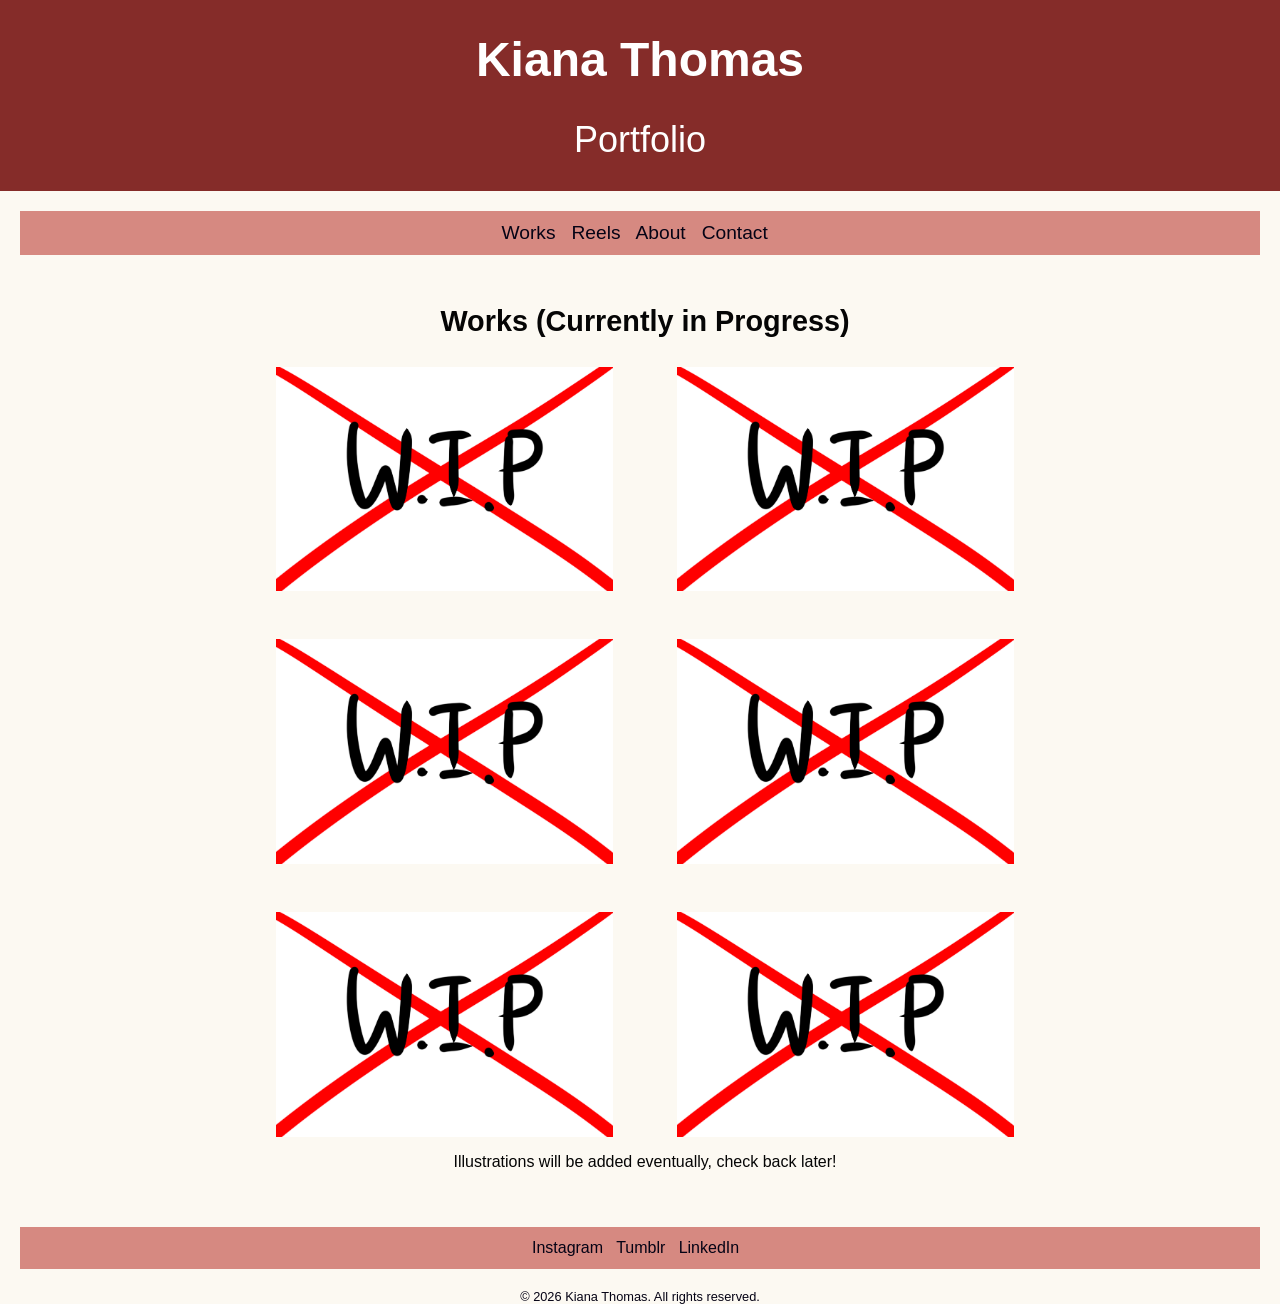
<file: index.html>
<!DOCTYPE html>
<html lang="en">
    <head>
        <title>Kiana Thomas</title>
        <meta charset="utf-8">
        <link rel="stylesheet" href="pacific.css">
    </head>
    <body>
        <header>
            <h1>
                Kiana Thomas
            </h1>
            <h2>
                Portfolio
            </h2>
        </header>
        <nav>
                <a href="index.html">Works</a> &nbsp;
                <a href="Reels.html">Reels</a> &nbsp;
                <a href="About.html">About</a> &nbsp;
                <a href="Contact.html">Contact</a> &nbsp;
        </nav>
        <main>
            <h3>Works (Currently in Progress)</h3>
            <div id="gallery">
                <img src="images/WIP.png" alt="Work in progress" width="250" height="150">
                <img src="images/WIP.png" alt="Work in progress" width="250" height="150">
                <img src="images/WIP.png" alt="Work in progress" width="250" height="150">
                <img src="images/WIP.png" alt="Work in progress" width="250" height="150">
                <img src="images/WIP.png" alt="Work in progress" width="250" height="150">
                <img src="images/WIP.png" alt="Work in progress" width="250" height="150">
            </div>
            <p>Illustrations will be added eventually, check back later!</p>
        </main>
        <footer>
            <div id="mainfooter">
                <a href="Instagram.html">Instagram</a> &nbsp;
                <a href="Tumblr.html">Tumblr</a> &nbsp;
                <a href="LinkedIn.html">LinkedIn</a> &nbsp;
            </div>
            <div id="copyright">
                &copy; 2026 Kiana Thomas. All rights reserved.
            </div>
        </footer>
    </body>
</file>
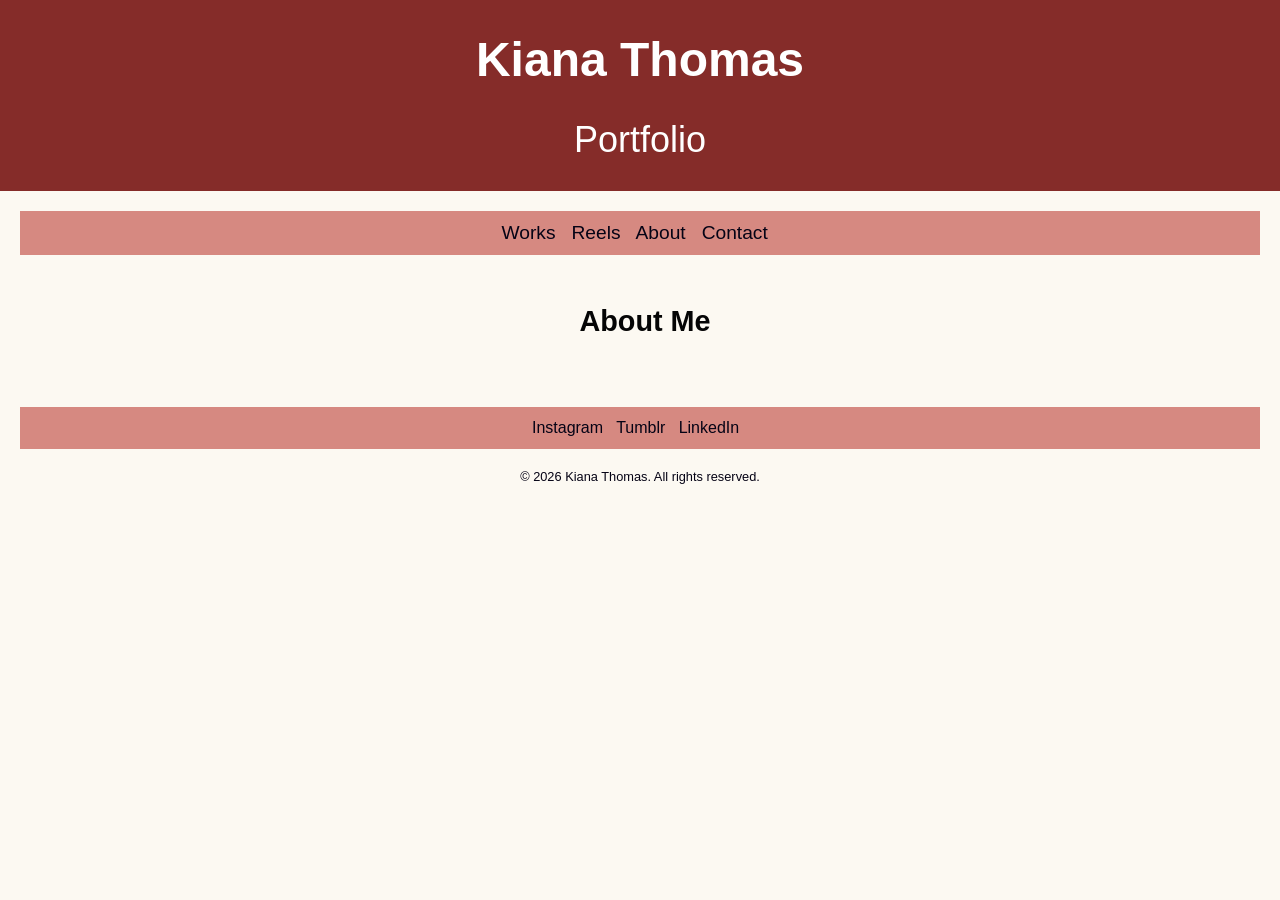
<file: About.html>
<!DOCTYPE html>
<html lang="en">
    <head>
        <title>Kiana Thomas</title>
        <meta charset="utf-8">
        <link rel="stylesheet" href="pacific.css">
    </head>
    <body>
        <header>
            <h1>
                Kiana Thomas
            </h1>
            <h2>
                Portfolio
            </h2>
        </header>
        <nav>
                <a href="index.html">Works</a> &nbsp;
                <a href="Reels.html">Reels</a> &nbsp;
                <a href="About.html">About</a> &nbsp;
                <a href="Contact.html">Contact</a> &nbsp;
        </nav>
        <main>
            <h3>About Me</h3>
           
        </main>
        <footer>
            <div id="mainfooter">
                <a href="Instagram.html">Instagram</a> &nbsp;
                <a href="Tumblr.html">Tumblr</a> &nbsp;
                <a href="LinkedIn.html">LinkedIn</a> &nbsp;
            </div>
            <div id="copyright">
                &copy; 2026 Kiana Thomas. All rights reserved.
            </div>
        </footer>
    </body>
</file>
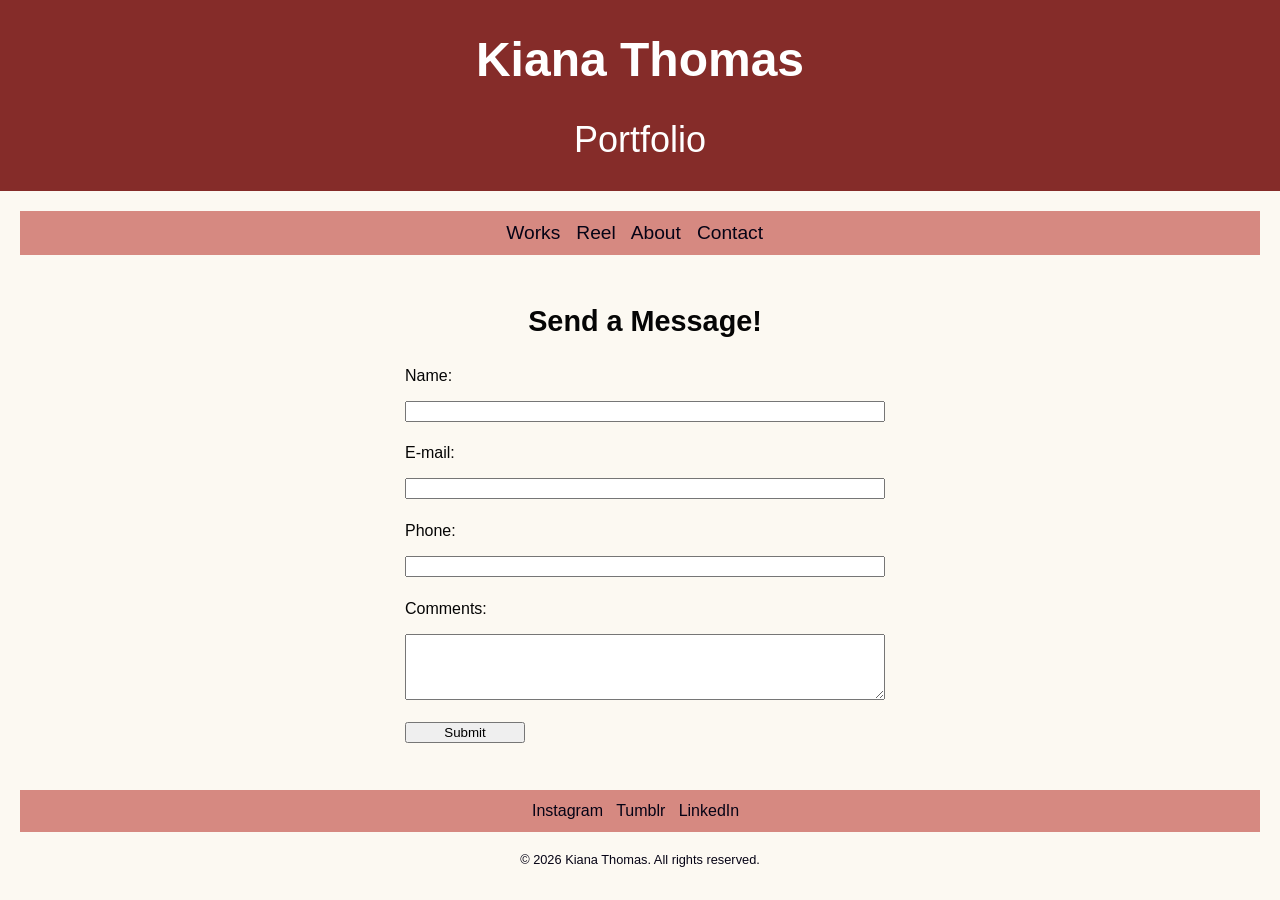
<file: Contact.html>
<!DOCTYPE html>
<html lang="en">
    <head>
        <title>Kiana Thomas</title>
        <meta charset="utf-8">
        <link rel="stylesheet" href="pacific.css">
    </head>
    <body>
        <header>
            <h1>
                Kiana Thomas
            </h1>
            <h2>
                Portfolio
            </h2>
        </header>
        <nav>
                <a href="index.html">Works</a> &nbsp;
                <a href="Reels.html">Reel</a> &nbsp;
                <a href="About.html">About</a> &nbsp;
                <a href="Contact.html">Contact</a> &nbsp;
        </nav>
        <main>
            <h3>Send a Message!</h3>
            <form method="post" action="https://webdevbasics.net/scripts/pacific.php">
                    <label for="myName">Name:</label>
                    <input type="text" name="myName" id="myName">
                    <label for="email">E-mail:</label>
                    <input type="email" name="myEmail" id="myEmail">
                    <label for="phone">Phone:</label>
                    <input type="tel" name="myPhone" id="myPhone"
                    maxlength="12">
                    <label for="comments">Comments:</label>
                    <textarea name="myComments" id="myComments"
                    rows="4" cols="50"></textarea>
                <input type="submit" value="Submit">
            </form>
        </main>
        <footer>
            <div id="mainfooter">
                <a href="Instagram.html">Instagram</a> &nbsp;
                <a href="Tumblr.html">Tumblr</a> &nbsp;
                <a href="LinkedIn.html">LinkedIn</a> &nbsp;
            </div>
            <div id="copyright">
                &copy; 2026 Kiana Thomas. All rights reserved.
            </div>
        </footer>
    </body>
</file>
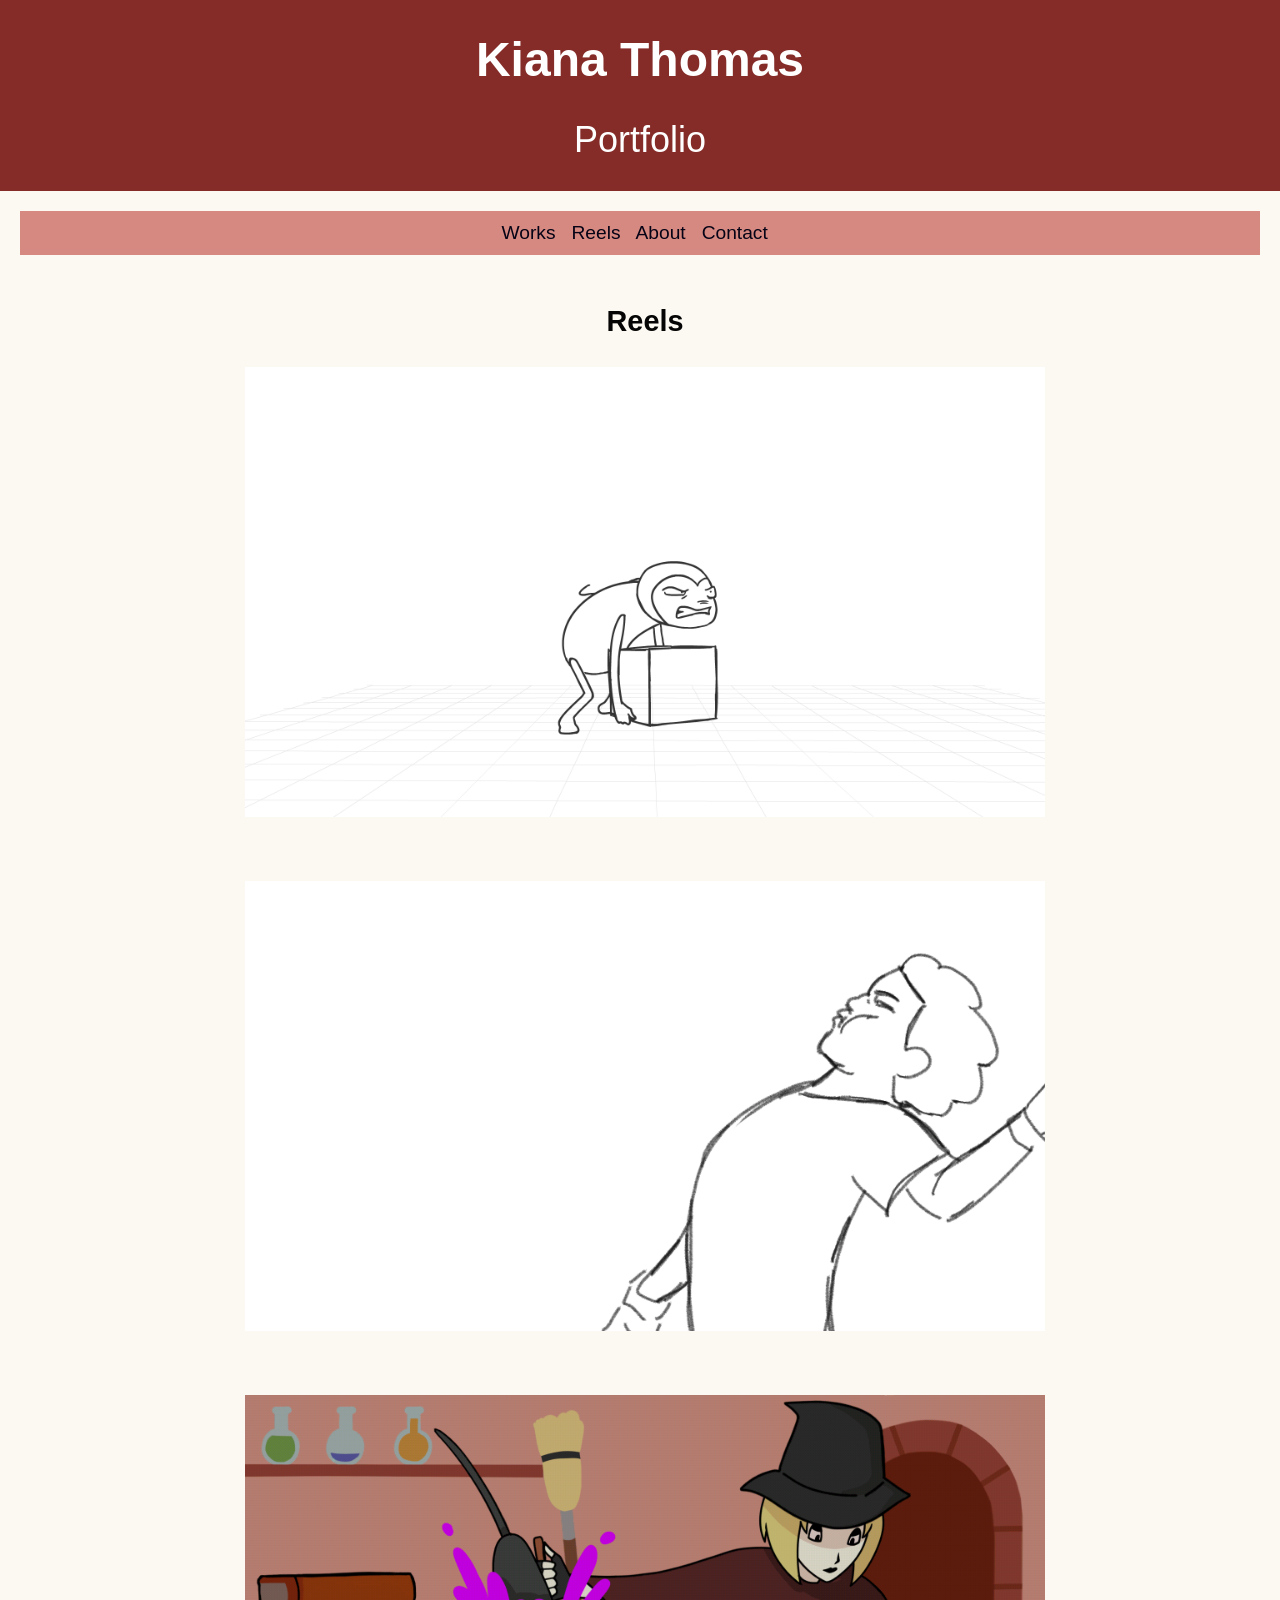
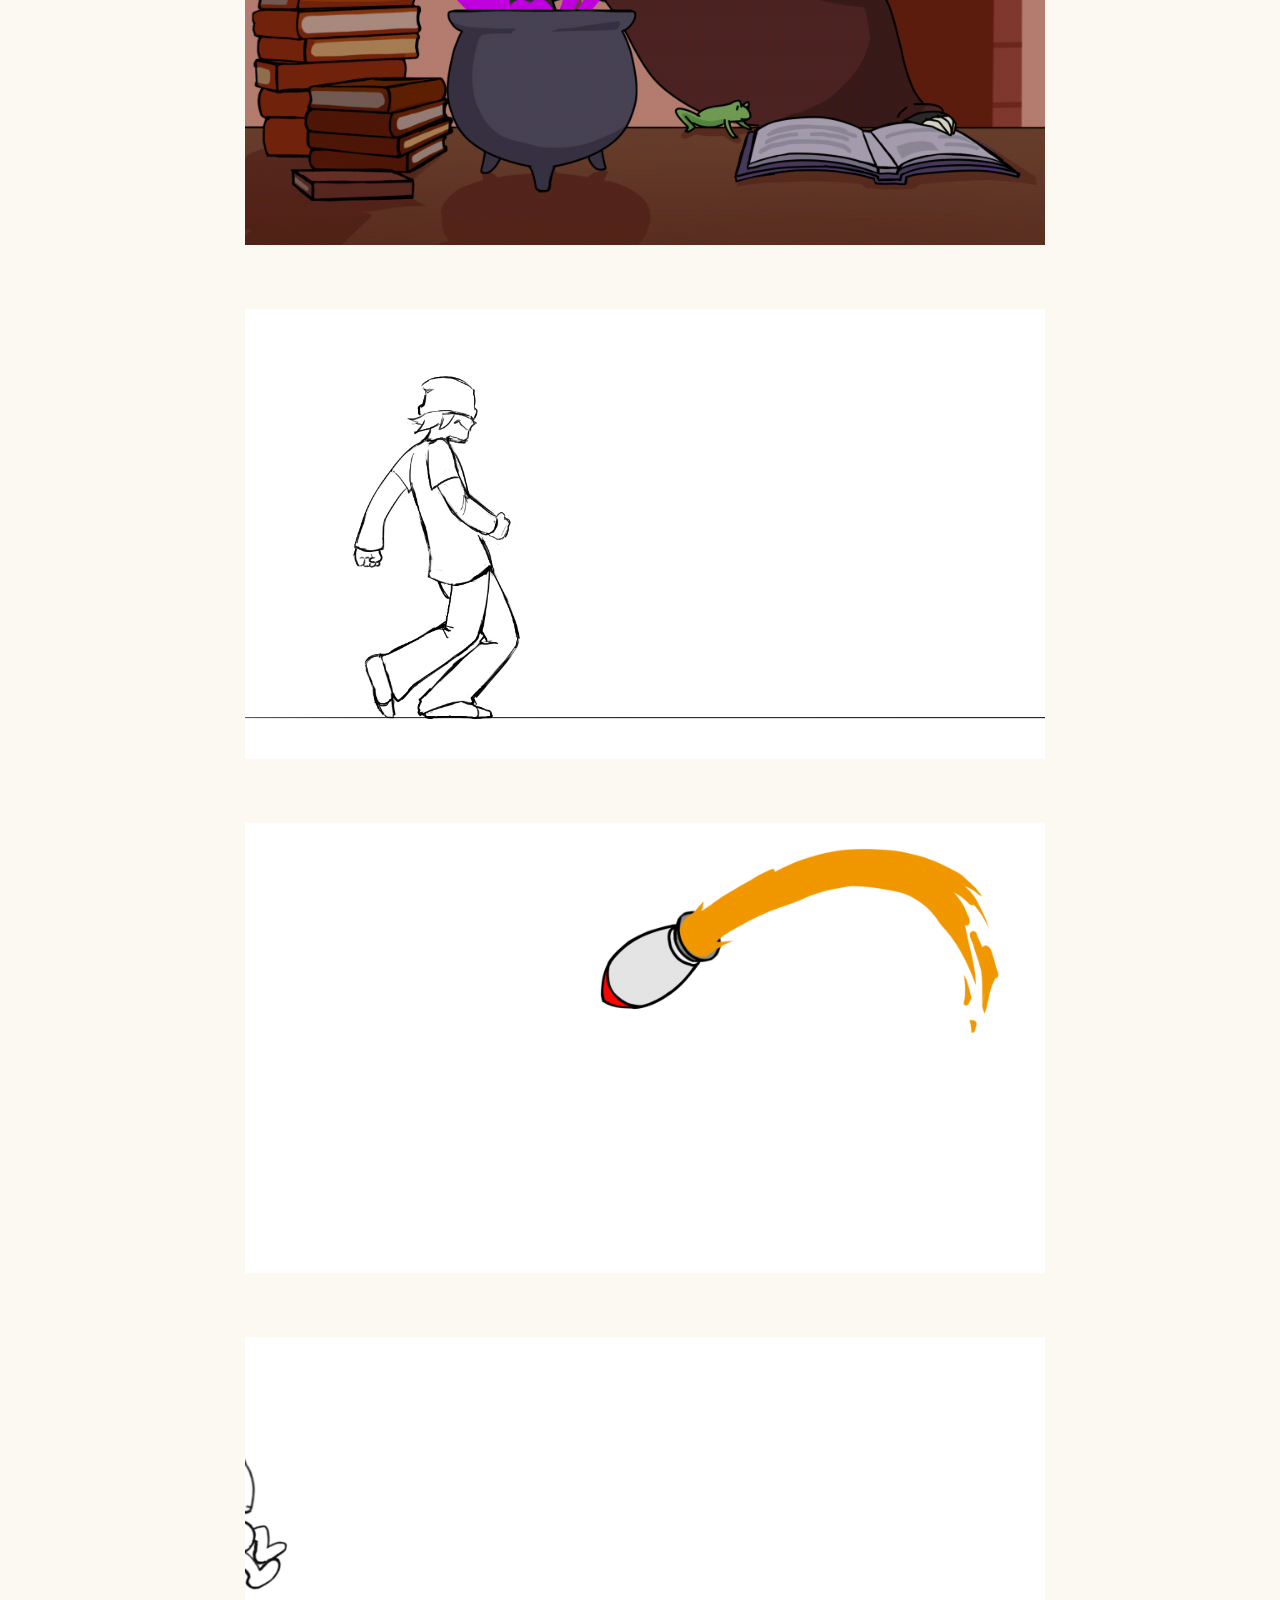
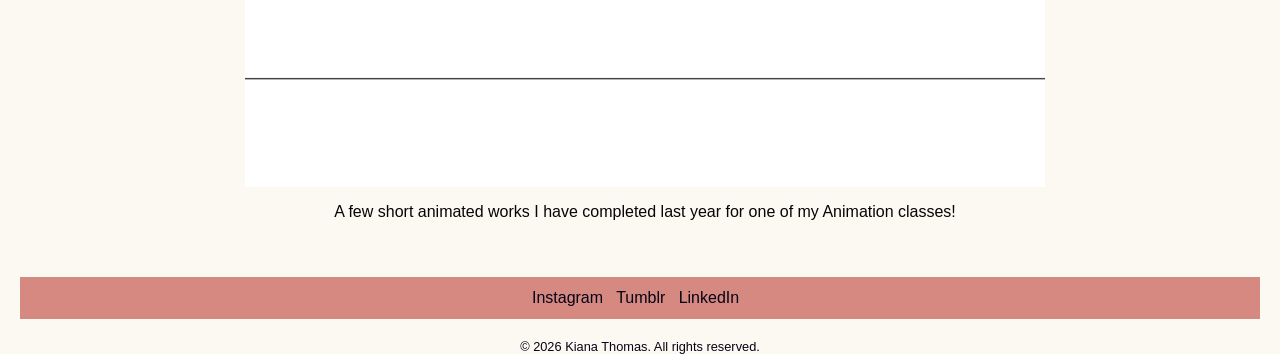
<file: Reels.html>
<!DOCTYPE html>
<html lang="en">
    <head>
        <title>Kiana Thomas</title>
        <meta charset="utf-8">
        <link rel="stylesheet" href="pacific.css">
    </head>
    <body>
        <header>
            <h1>
                Kiana Thomas
            </h1>
            <h2>
                Portfolio
            </h2>
        </header>
        <nav>
                <a href="index.html">Works</a> &nbsp;
                <a href="Reels.html">Reels</a> &nbsp;
                <a href="About.html">About</a> &nbsp;
                <a href="Contact.html">Contact</a> &nbsp;
        </nav>
        <main>
            <h3>Reels</h3>
            <div class="reel">
                <img src="images/boxlift.gif" alt="Box Lift" width="250" height="150">
                <img src="images/actionreact.gif" alt="Action Reaction" width="250" height="150">
                <img src="images/witchcat.gif" alt="Witch Cat" width="250" height="150">
                <img src="images/walk.gif" alt="Walking" width="250" height="150">
                <img src="images/rocket.gif" alt="Rocket" width="250" height="150">
                <img src="images/jump.gif" alt="Jumping" width="250" height="150">
            </div>
            <p>A few short animated works I have completed last year for one of my Animation classes!</p>
        </main>
        <footer>
            <div id="mainfooter">
                <a href="Instagram.html">Instagram</a> &nbsp;
                <a href="Tumblr.html">Tumblr</a> &nbsp;
                <a href="LinkedIn.html">LinkedIn</a> &nbsp;
            </div>
            <div id="copyright">
                &copy; 2026 Kiana Thomas. All rights reserved.
            </div>
        </footer>
    </body>
</file>
<file: pacific.css>
body {
    background-color: #fcf9f2;
    color: #050505;
    font-family: Verdana, Verdana, sans-serif;
    margin: 0;
}
header {
    background-color: #852c29;
    color: #FFFFFF;
    text-align: center;
    display: flow-root;
    font-size: 150%;
}
h1 {
    font-weight: bold;
}
h2 {
    font-weight: normal;
}
h3 {
    font-weight: bold;
    font-size: 180%;
    text-align: center;
}
nav {
    font-size: 120%;
    padding: 10px;
    text-align: center; 
    border: 1px solid #d68981;
    background-color: #d68981;
    margin: 20px;
    text-decoration: none;
}
nav a {
    text-decoration: none;
    color: #050315;
    text-align: center;
}
main {
    background-color: #fcf9f2;
    padding: 1px 20px 20px 30px;
    display: block;
}
main p {
    text-align: center;
}
#gallery {
    display: grid;
    grid-template-columns: repeat(2, minmax(0, 1fr));
    column-gap: 4em;
    row-gap: 3em;
    width: 100%;
    max-width: 60%;
    margin: 0 auto;
}
#gallery img {
    display: block;
    width: 100%;
    height: auto;
}
.reel {
    display: flex;
    flex-direction: column;
    align-items: center;
    gap: 4em;
    max-width: 100%;
}
.reel img {
    display: block;
    width: 100%;
    max-width: 800px;
    height: auto;
}
footer {
    #mainfooter {
        background-color: #d68981;
        color: #050315;
        text-align: center;
        border: 2px solid #d68981;
        text-decoration: none;
        margin: 20px;
        padding: 10px;
    }
    #copyright {
        color: #050315;
        text-align: center;
        font-size: 80%;
    }
}
footer a {
    text-decoration: none;
    color: #050315;
}
.text {
    text-align: left;
}
form {
    display: flex;
    flex-wrap: nowrap;
    flex-direction: column;
    margin: 0 auto;
}
input, textarea {
    margin-bottom: 0.5em;
}
@media (min-width: 600px) {
    nav ul {
        display: flex;
        flex-direction: row;
         flex-wrap: nowrap;
         justify-content: space-around;
    }

    section {
        margin-left: 2em;
        margin-right: 2em;
        flex: 1;
    }
        
    .flow {
        display: flex;
        flex-direction: row;
    }
    form {
        width: 60%;
        max-width: 30em;
        display: grid;
        grid-template-columns: 1fr;
        gap: 1em;
    }
    input[type="submit"] {
        grid-column: 1;
        width: 9em;
    }
}
@media (min-width: 1024px) {
    nav {
        text-align: center;
    }
    @supports (display: grid) {
        nav ul {
            padding-top: 1em;
            flex-direction: column;
        }
        header {
            grid-area: header;
        }
        nav {
            grid-area: nav;
        }
        main {
            grid-area: main;
        }
        footer {
            grid-area: footer;
        }
    }
}
</file>
